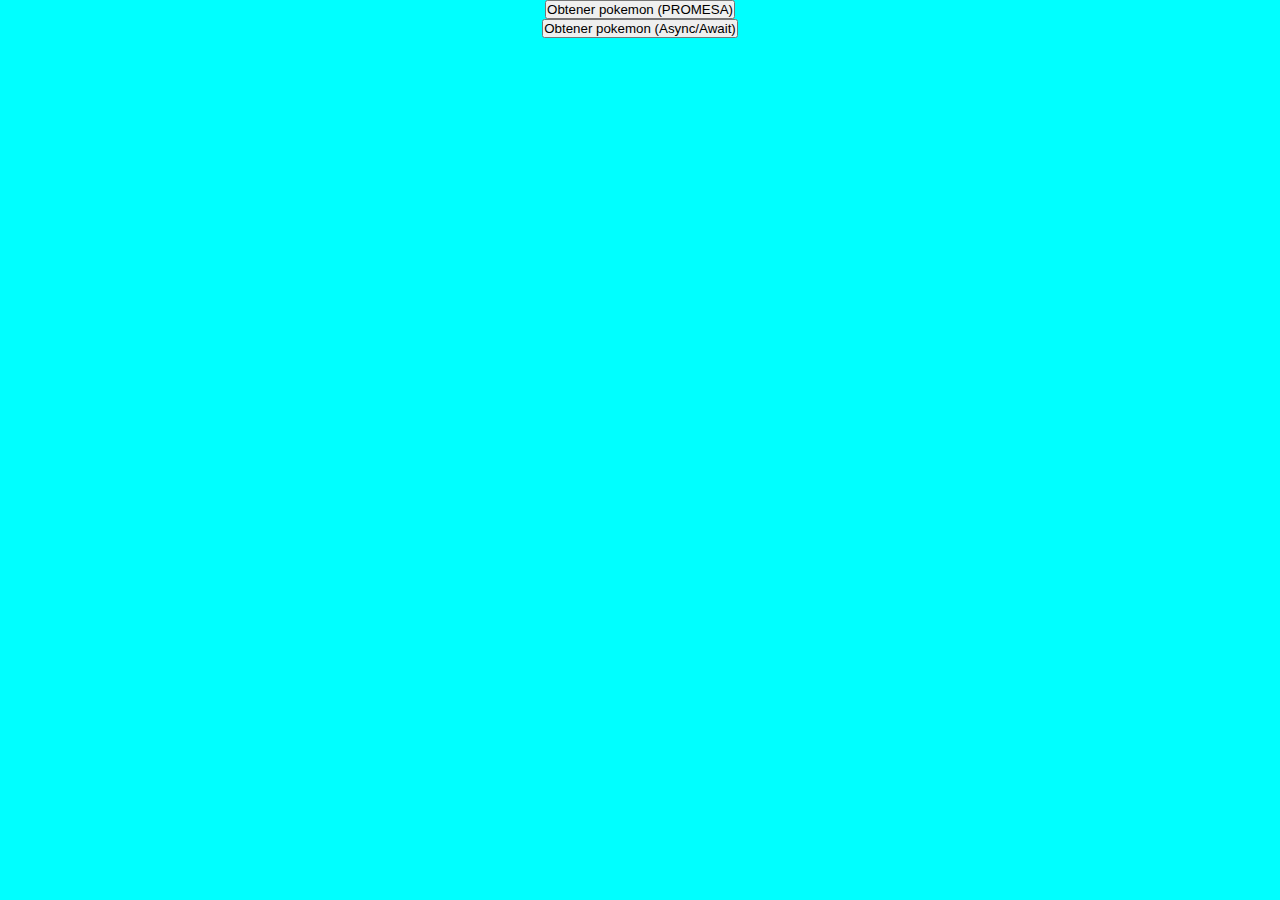
<file: Clase_2/Act_Clase/index.html>
<!DOCTYPE html>
<html lang="en">
<head>
    <meta charset="UTF-8">
    <meta name="viewport" content="width=device-width, initial-scale=1.0">
    <link rel="stylesheet" href="./index.css">
    <title>ASYNC/AWAIT, PROMESA</title>
</head>
<body>

    <button id="btn-promesa">Obtener pokemon (PROMESA)</button>

    <button id="btn-async">Obtener pokemon (Async/Await)</button>

    <div id="render">
        
    </div>


    <script src="./index.js"></script>
</body>
</html>
</file>
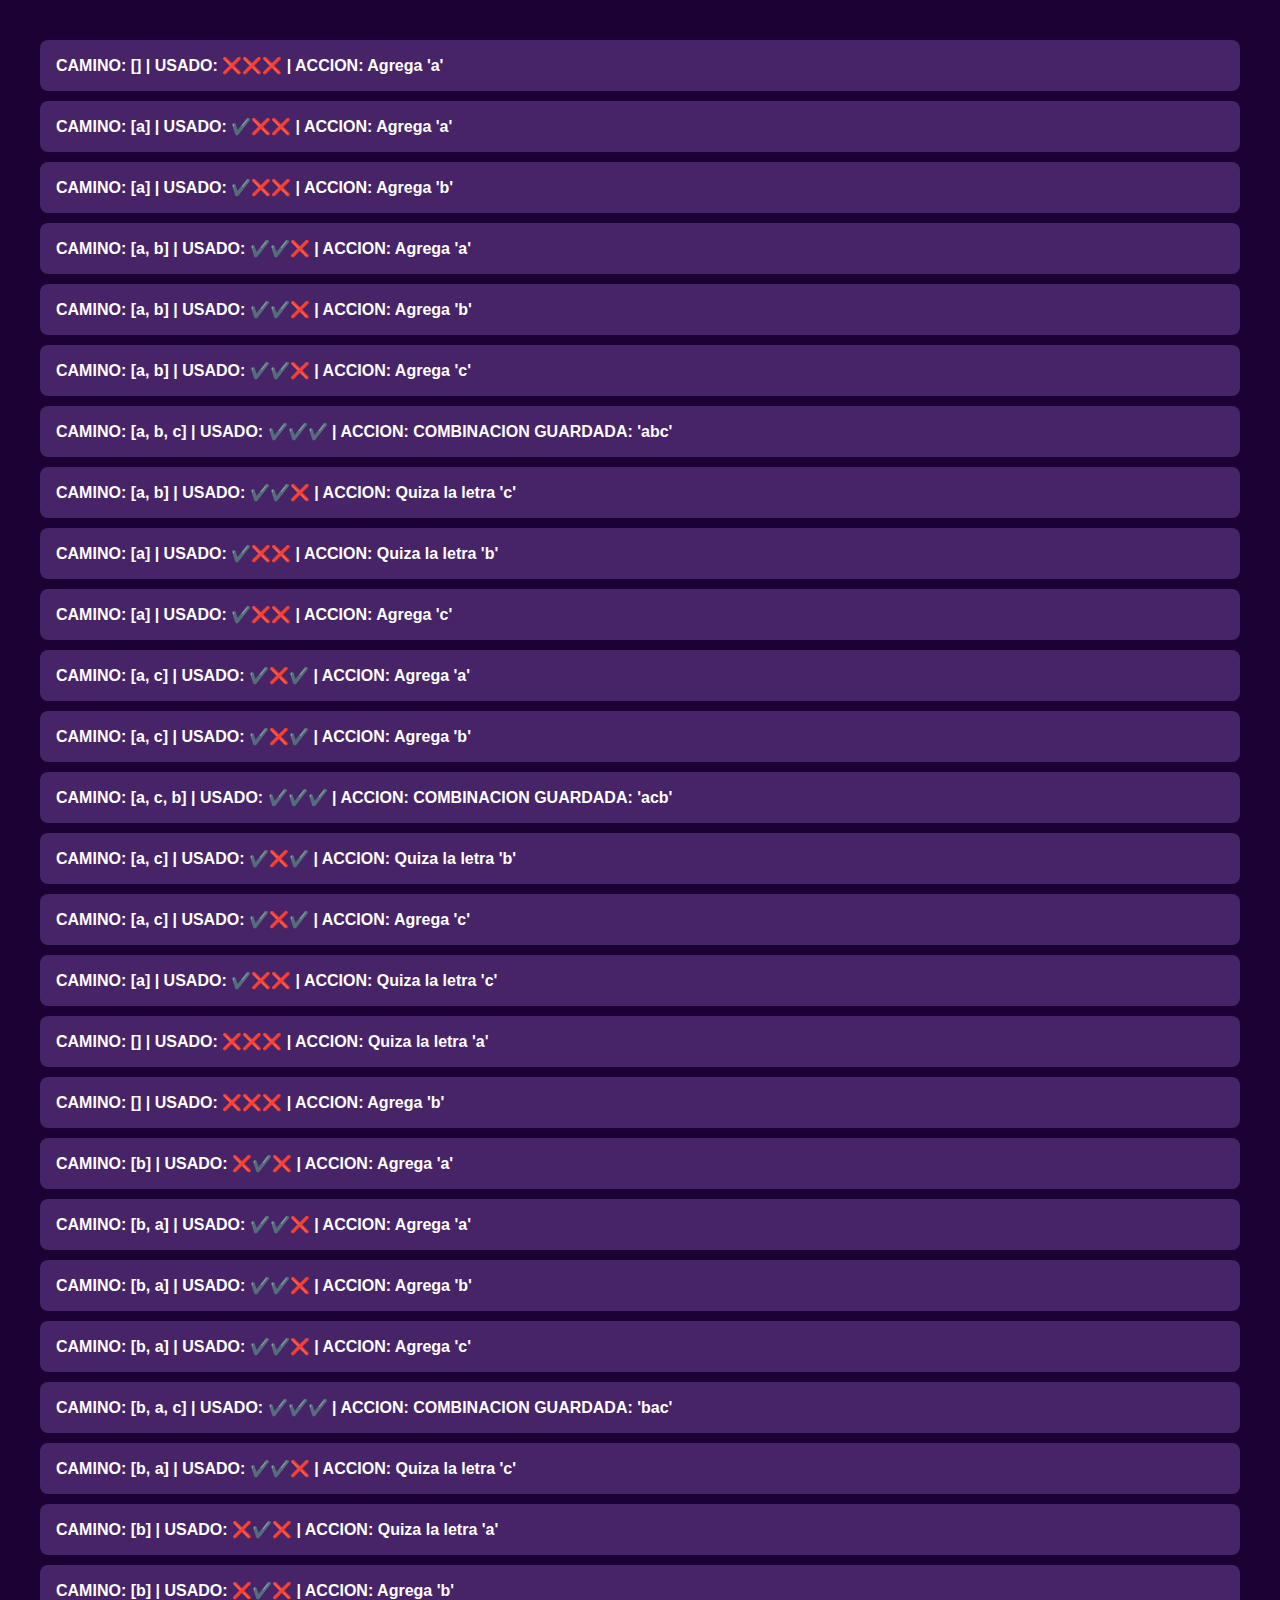
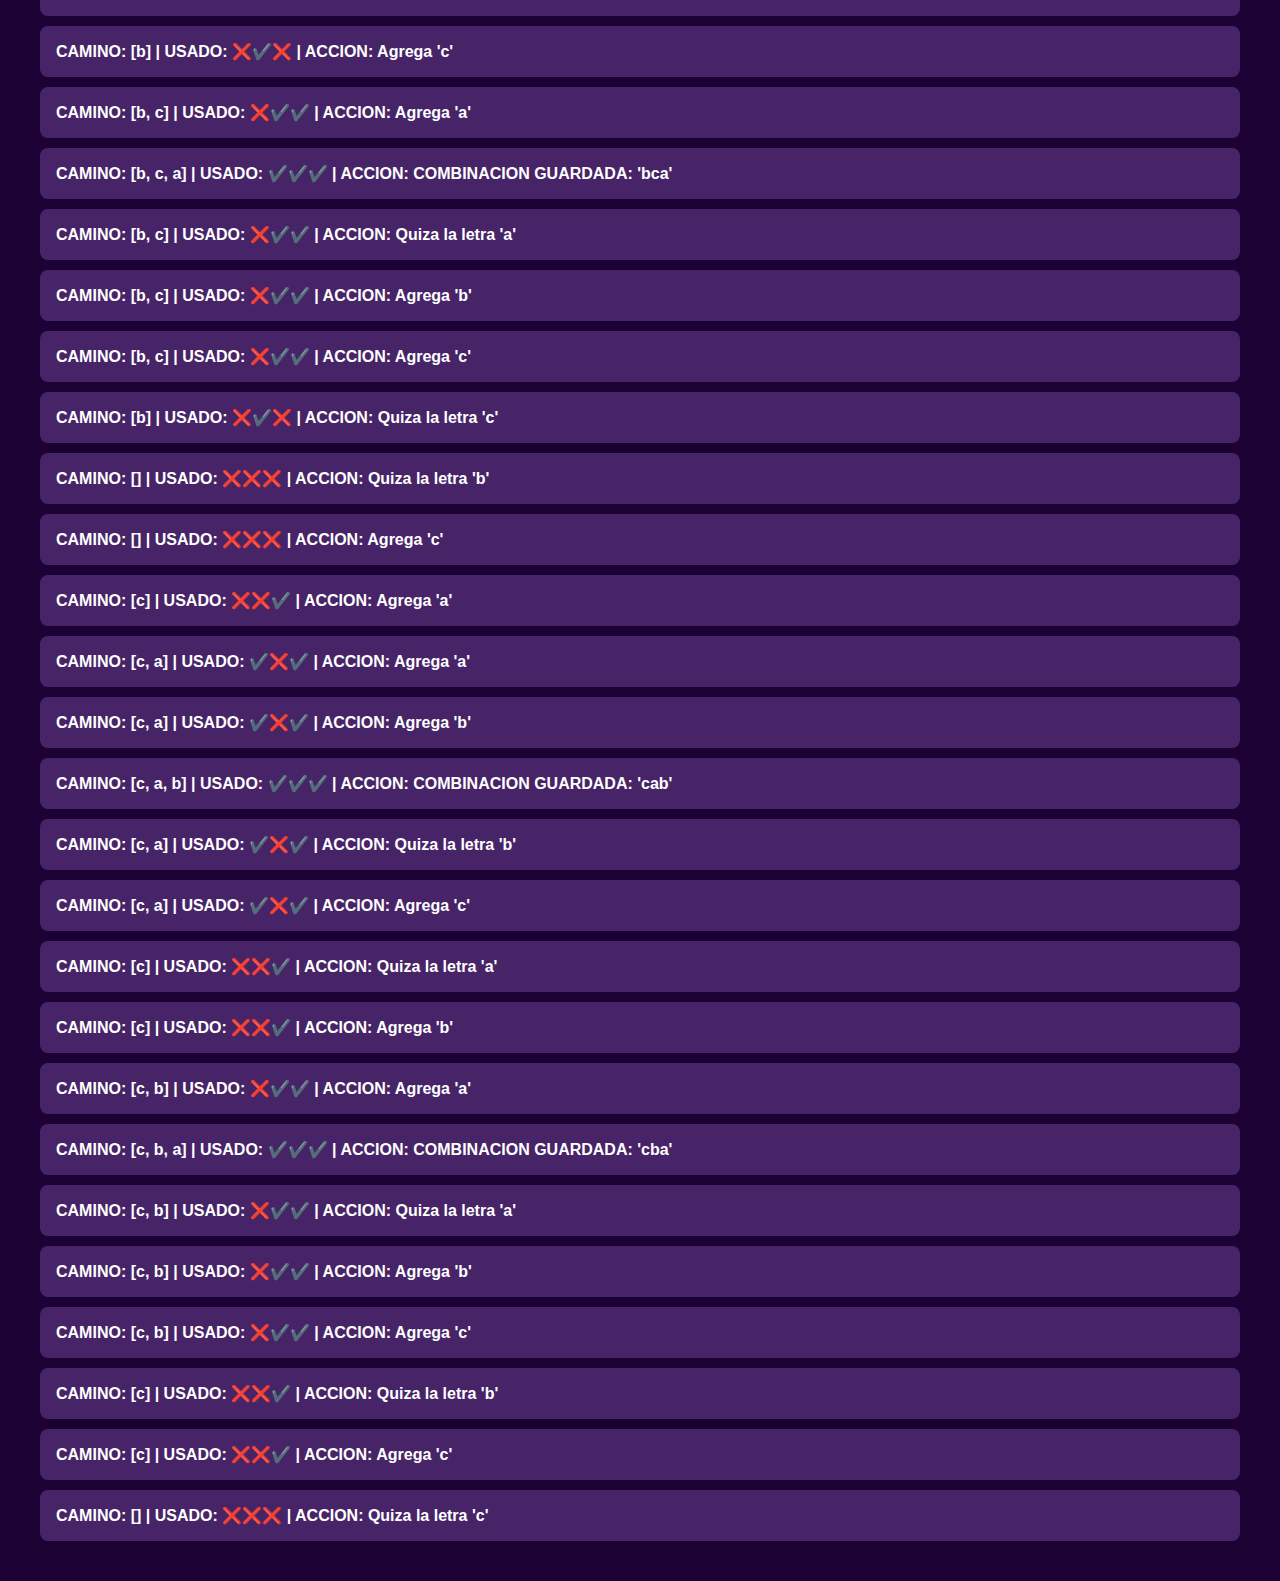
<file: Clase_6/BackTraking/index.html>
<!DOCTYPE html>
<html lang="en">
<head>
    <meta charset="UTF-8">
    <meta name="viewport" content="width=device-width, initial-scale=1.0">
    <link rel="stylesheet" href="./index.css">
    <title>Document</title>
</head>
<body>

    <div id="pasos">

    </div>

    <script src="./index.js"></script>
</body>
</html>
</file>
<file: Clase_2/Act_Clase/index.css>
*{
    padding: 0;
    margin: 0;
    box-sizing: border-box;
}

body{
    background-color: aqua;
    display: flex;
    flex-direction: column;
    justify-content: center;
    align-items: center;
}


#render{
    width: 90%;
    background-color: rgb(18, 143, 102);
    display: flex;
    flex-direction: column;
    justify-content: center;
    align-items: center;
    gap: 10px;
}

.carta{
    width: 150px;
    height: 200px;
    background-color: rgb(239, 147, 165);
    display: flex;
    flex-direction: column;
    align-items: center;
    justify-content: center;
}
</file>
<file: Clase_6/BackTraking/index.css>
body{
    background-color: rgb(27, 1, 52);
    color: rgb(255, 255, 255);
    padding: 2rem;
    font-family: 'Gill Sans', 'Gill Sans MT', Calibri, 'Trebuchet MS', sans-serif;
}

#pasos{
    display: flex;
    flex-direction: column;
    gap: 10px;
}

.paso{
    background-color: rgb(71, 36, 104);
    padding: 1rem;
    border-radius: 8px;
}
</file>
